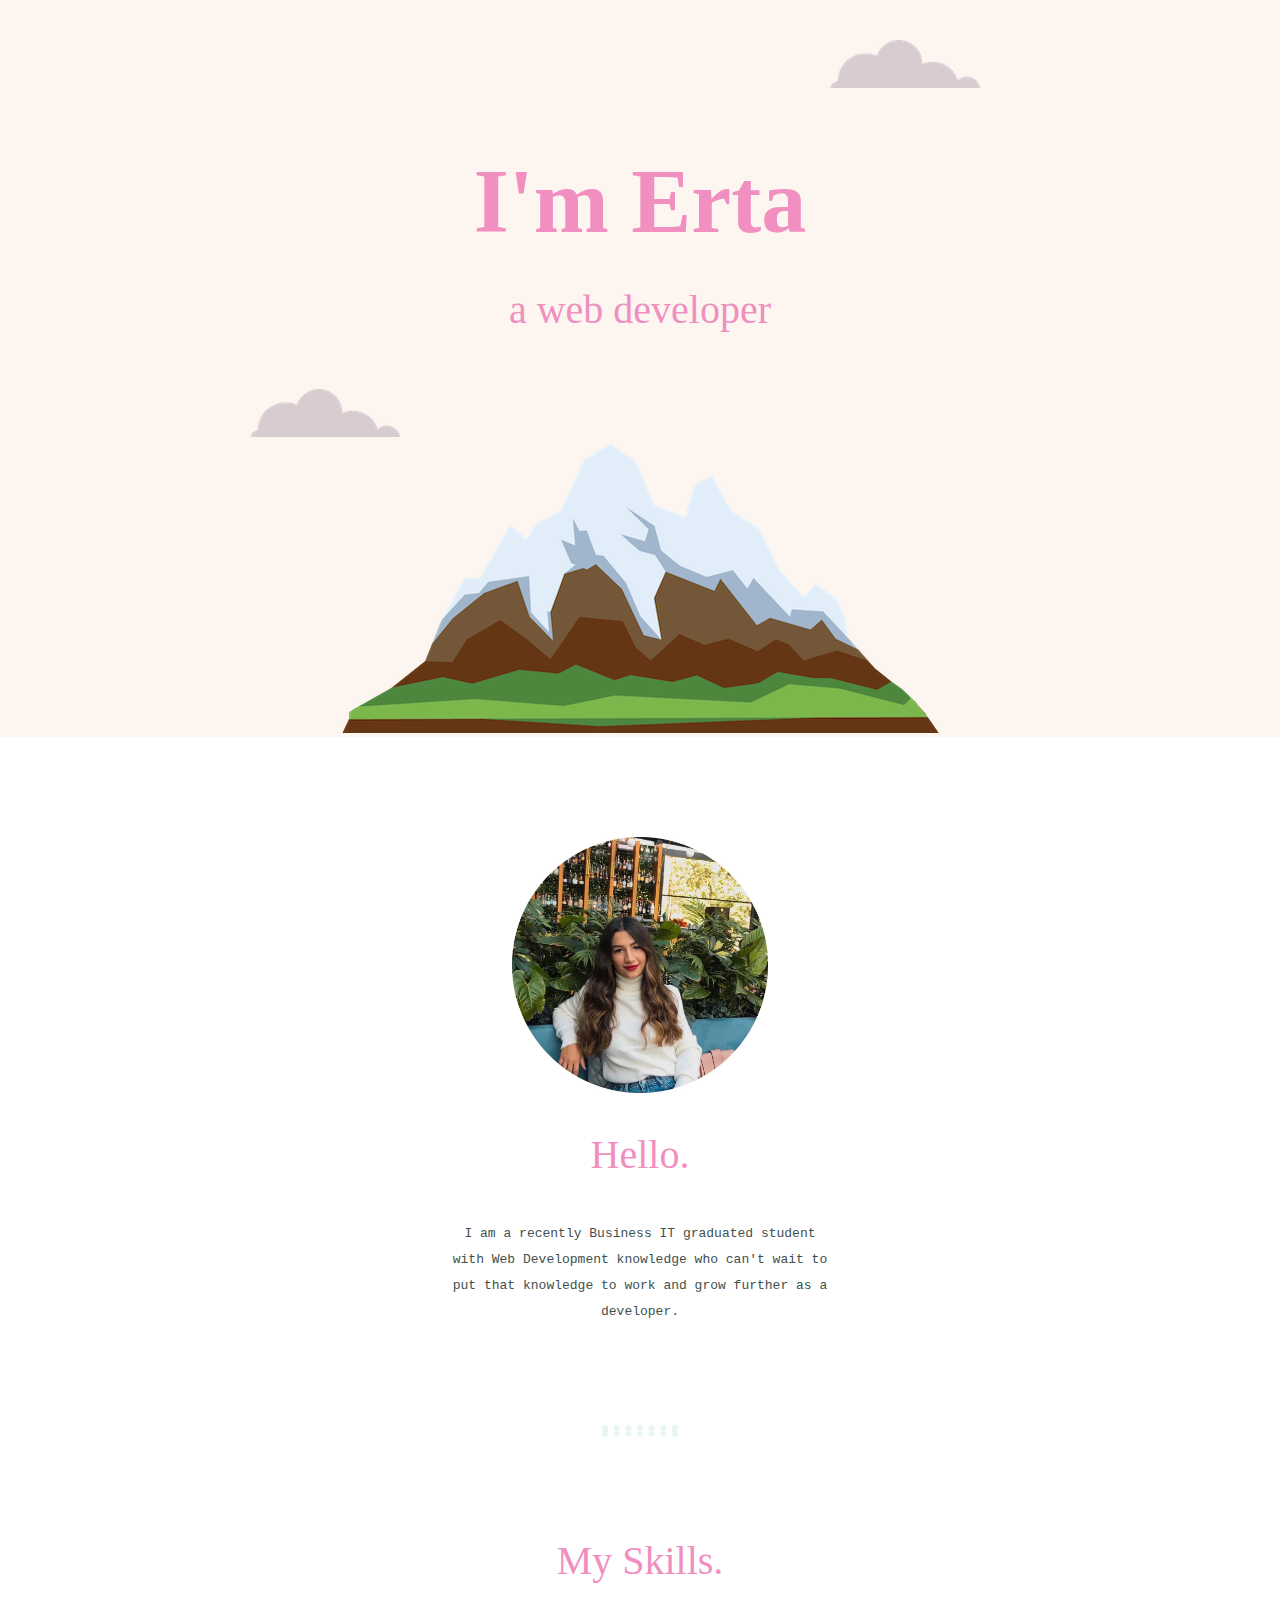
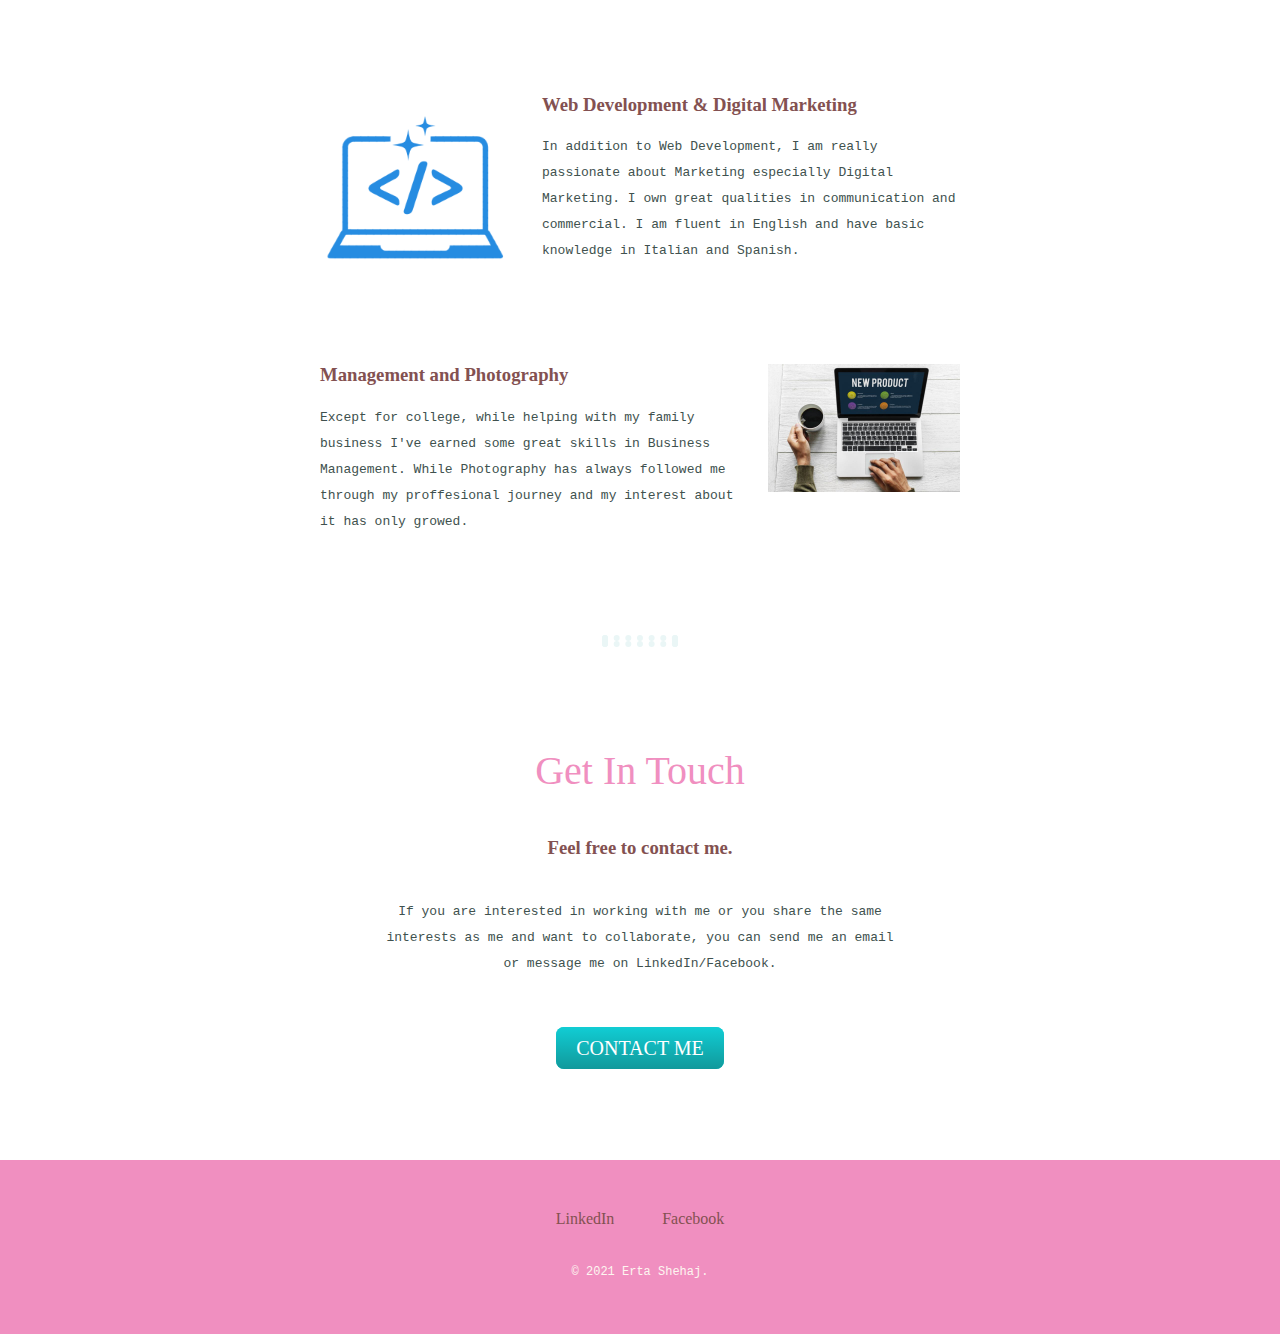
<file: index.html>
<!DOCTYPE html>
<html lang="en">
<head>
    <meta charset="UTF-8">
    <meta http-equiv="X-UA-Compatible" content="IE=edge">
    <meta name="viewport" content="width=device-width, initial-scale=1.0">
    <title>Erta Shehaj</title>
    <link rel="stylesheet" href="css\style..css">
    <link rel="icon" href="favicon.ico">
</head>
    
<body>
    <div class="top-container">
        <img class="top-cloud" src="css/images/cloud.png" alt="cloud-image">
        <h1>I'm Erta</h1>
        <h2>a web developer</h2>
        <img class="bottom-cloud" src="css/images/cloud.png" alt="cloud-image">
        <img src="css/images/mountain.png" alt="mountain-image">
    </div>
    <div class="middle-container">
        <div class="profile">
          <img id="mypic" src="css/images/moi.jpg" alt="my-photo">
          <h2>Hello.</h2>
        <p class="intro">I am a recently Business IT graduated student with Web Development knowledge who can't wait to put that knowledge to work and grow further as a developer.</p>
        </div>
        <hr>
        <div class="skills">
          <h2>My Skills.</h2>
          <div class="skill-row">
            <img id="skillz" src="css/images/web-dev-icon.png" alt="webdev-image">
            <h3>Web Development & Digital Marketing</h3>
            <p>In addition to Web Development, I am really passionate about Marketing especially Digital Marketing. I own great qualities in communication and commercial. I am fluent in English and have basic knowledge in Italian and Spanish.</p>
          </div>
          <div class="skill-row">
            <img id="skillz1" src="css\images\analysis-business-coffee-1549702-768x512.jpg" alt="Business-image">
            <h3>Management and Photography</h3>
            <p>Except for college, while helping with my family business I've earned some great skills in Business Management. While Photography has always followed me through my proffesional journey and my interest about it has only growed. </p>
          </div>
        </div>
        <hr>
        <div class="contact-me">
          <h2>Get In Touch</h2>
          <h3>Feel free to contact me.</h3>
          <p class="contact-message">If you are interested in working with me or you share the same interests as me and want to collaborate, you can send me an email or message me on LinkedIn/Facebook.</p>
          <a class="btn" href="mailto:ertashehaj2000@gmail.com">CONTACT ME</a>
        </div>
      </div>
      
      
      <div class="bottom-container">
        <a class="footer-link" href="http://linkedin.com/in/erta-shehaj-9b2451220">LinkedIn</a>
        <a class="footer-link" href="https://m.facebook.com/erta.shehaj.1?ref=bookmarks">Facebook</a>
        <p class="copyright">© 2021 Erta Shehaj.</p>
      </div>
      
</body>
</html>
</file>
